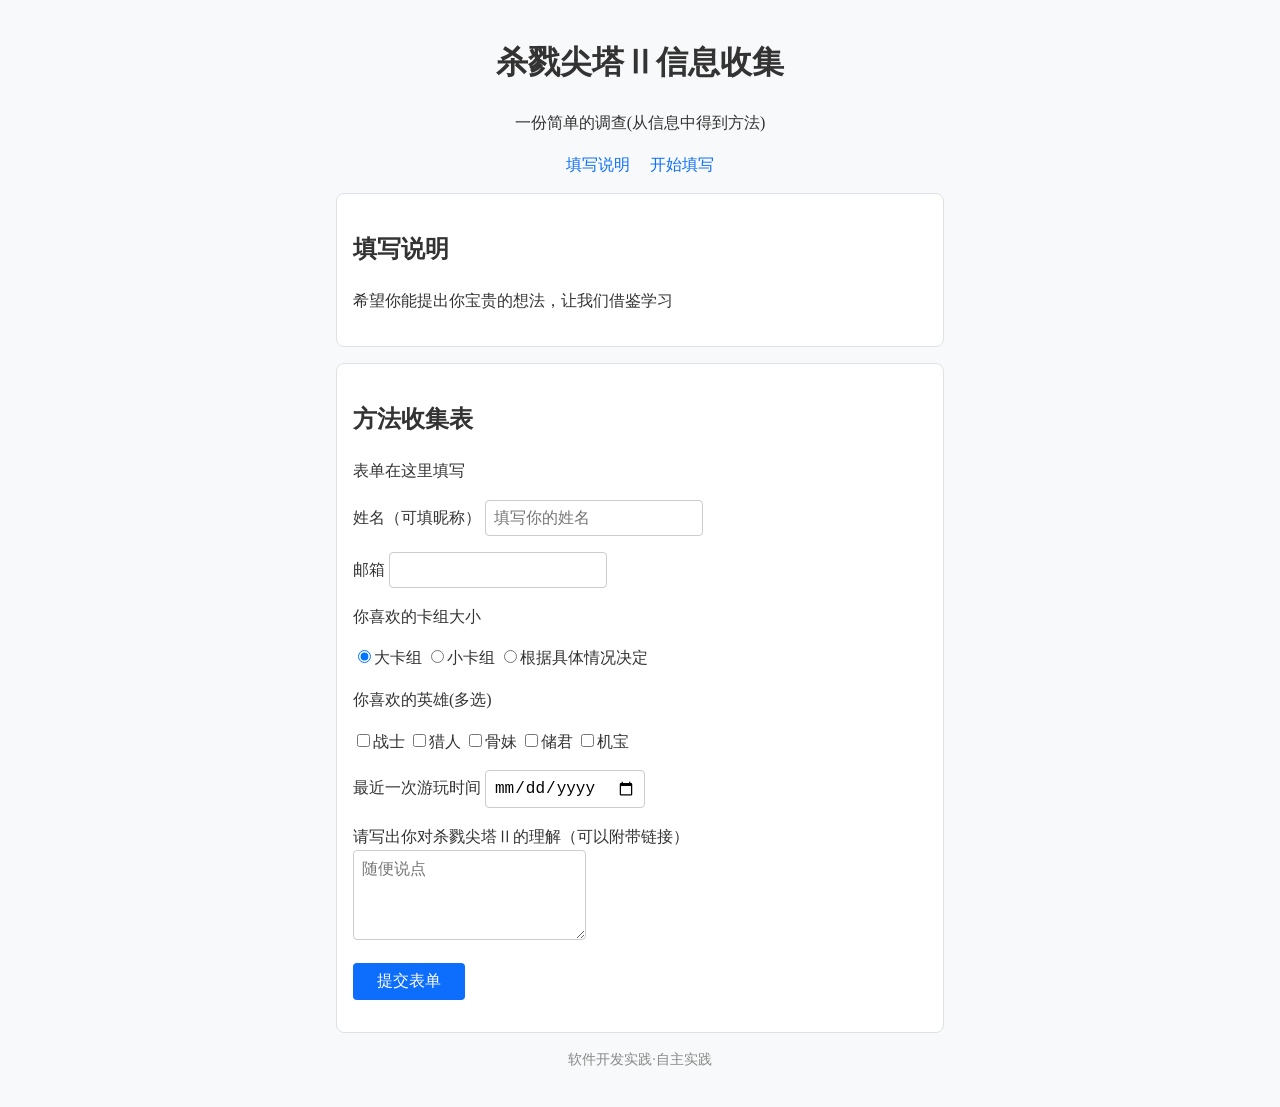
<file: collect-form/index.html>
<!DOCTYPE html>
<html lang="zh-CN">
    <head>
        <meta charset="UTF-8">
        <meta name="viewport" content="width=device-width,initial-scale=1.0">
        <title>关于杀戮尖塔Ⅱ的信息收集</title>
        <link rel="stylesheet" href="mycss.css">
    </head>
<body>
    <header>
        <h1>杀戮尖塔Ⅱ信息收集</h1>
        <p>一份简单的调查(从信息中得到方法)</p>
    </header>
    <nav>
        <a href="#intro">填写说明</a>
        <a href="#form">开始填写</a>
    </nav>
    <main>
        <section id="intro">
            <h2>填写说明</h2>
            <p>希望你能提出你宝贵的想法，让我们借鉴学习</p>
        </section>
        <section id="form">
            <h2>方法收集表</h2>
            <p>表单在这里填写</p>
            <form action="#" method="get">
                <p>
                    <label for="name">姓名（可填昵称）</label>
                    <input type="text" id="name" name="name" placeholder="填写你的姓名" required>
                </p>
                <p>
                    <label for="mail">邮箱</label>
                    <input type="email" id="mail" name="email" required>
                </p>
                <p>你喜欢的卡组大小</p>
                <label><input type="radio" name="number" value="3" checked>大卡组</label>
                <label><input type="radio" name="number" value="2" >小卡组</label>
                <label><input type="radio" name="number" value="1" >根据具体情况决定</label>
                <p>你喜欢的英雄(多选)</p>
                <p>
                    <label><input type="checkbox" name="charact" value="zhanshi">战士</label>
                    <label><input type="checkbox" name="charact" value="lieren">猎人</label>
                    <label><input type="checkbox" name="charact" value="gumei">骨妹</label>
                    <label><input type="checkbox" name="charact" value="chujun">储君</label>
                    <label><input type="checkbox" name="charact" value="jibao">机宝</label>
                </p>
                <p>
                    <label for="playdate">最近一次游玩时间</label>
                    <input type="date" id="playdate" name="playdate">
                </p>
                <p>
                    <label for="advice">请写出你对杀戮尖塔Ⅱ的理解（可以附带链接）</label><br>
                    <textarea id="advice" name="advice" rows="4" maxlength="200" placeholder="随便说点"></textarea>
                </p>
                <p><button type="submit">提交表单</button></p>
            </form>
        </section>
    </main>
    <footer>
        <p>软件开发实践·自主实践</p>
    </footer>
</body>
</html>
</file>
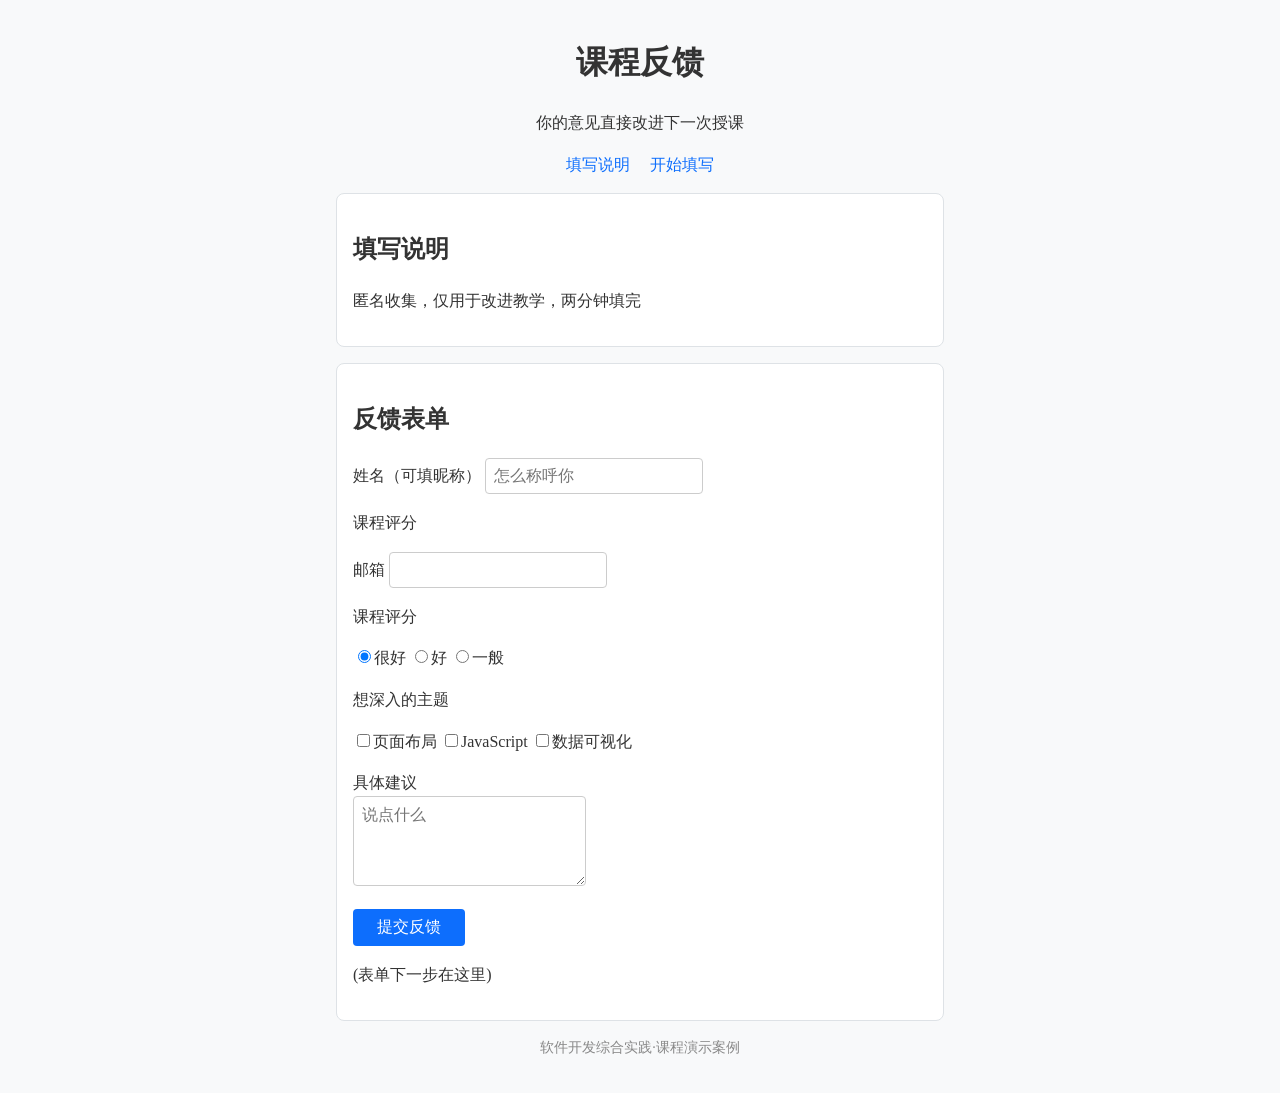
<file: feedback-form/index.html>
<!DOCTYPE html>
<html lang="zh-CN">
<head>
    <meta charset="UTF-8">
    <meta name="viewport" content="width=device-width",initial-scale=1.0>
    <link rel="stylesheet" href="style.css">
    <title>课程反馈</title>
</head>
<body>
    <header>
        <h1>课程反馈</h1>
        <p>你的意见直接改进下一次授课</p>
    </header>
    <nav>
        <a href="#intro">填写说明</a>
        <a href="#from">开始填写</a>
    </nav>
    <main>
        <section id="intro">
            <h2>填写说明</h2>
            <p>匿名收集，仅用于改进教学，两分钟填完</p>
        </section>
        <section id="from">
            <h2>反馈表单</h2>
            <form action="#" method="get">
                <p>
                    <label for="name">姓名（可填昵称）</label>
                    <input type="text" id="name" name="name" placeholder="怎么称呼你" required>
                </p>
                <p>
                    课程评分
                </p>    
                <p>
                    <label for="mail">邮箱</label>
                    <input type="email" id="mail" name="mail" required>
                </p>
                <p>课程评分</p>
                <p>
                    <label><input type="radio" name="score" value="5" checked>很好</label>
                    <label><input type="radio" name="score" value="4" >好</label>
                    <label><input type="radio" name="score" value="3" >一般</label>
                </p>
                <p>
                    想深入的主题
                </p>
                <p>
                    <label><input type="checkbox" name="topic" value="layout">页面布局</label>
                    <label><input type="checkbox" name="topic" value="js">JavaScript</label>
                    <label><input type="checkbox" name="topic" value="chart">数据可视化</label>
                </p>
                <p>
                    <label for="advice">具体建议</label><br>
                    <textarea id="advice" name="advice" rows="4" maxlength="200" placeholder="说点什么"></textarea>
                </p>
                <p>
                    <button type="submit">提交反馈</button>
                </p>
            </form>
            <p>(表单下一步在这里)</p>
        </section>
    </main>
    <footer>
        <p>软件开发综合实践·课程演示案例</p>
    </footer>
</body>
</html>
</file>
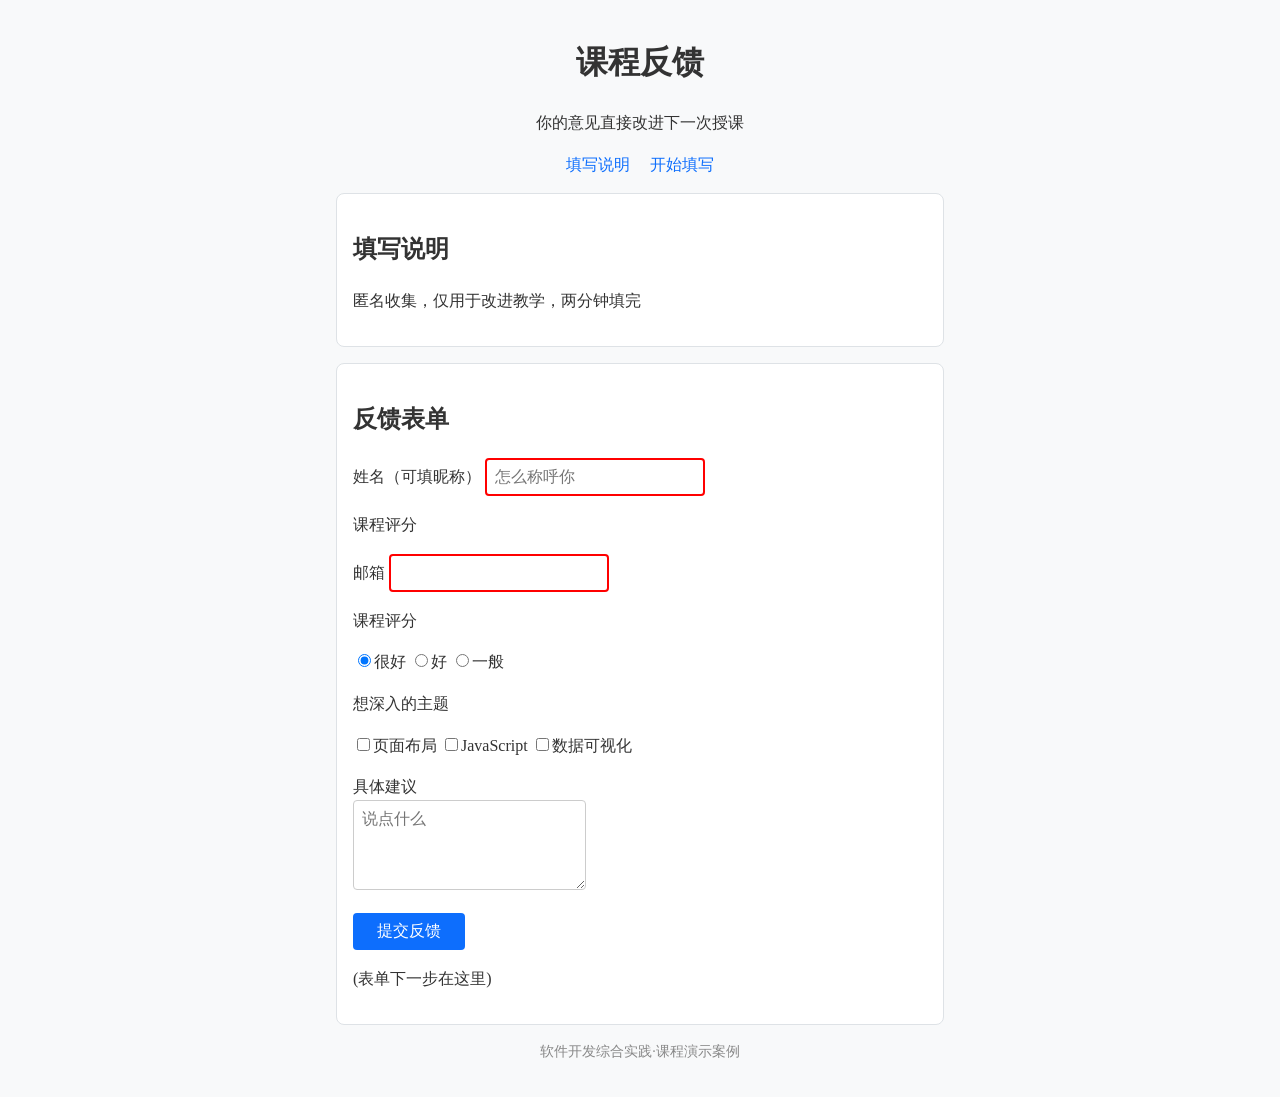
<file: feedbak-form-text/index.html>
<!DOCTYPE html>
<html lang="zh-CN">
<head>
    <meta charset="UTF-8">
    <meta name="viewport" content="width=device-width",initial-scale=1.0>
    <title>课程反馈</title>
    <link rel="stylesheet" href="style.css">
</head>
<body>
    <header>
        <h1>课程反馈</h1>
        <p>你的意见直接改进下一次授课</p>
    </header>
    <nav>
        <a href="#intro">填写说明</a>
        <a href="#from">开始填写</a>
    </nav>
    <main>
        <section id="intro">
            <h2>填写说明</h2>
            <p>匿名收集，仅用于改进教学，两分钟填完</p>
        </section>
        <section id="from">
            <h2>反馈表单</h2>
            <form action="#" method="get">
                <p>
                    <label for="name">姓名（可填昵称）</label>
                    <input type="text" id="name" name="name" placeholder="怎么称呼你" required>
                </p>
                <p>
                    课程评分
                </p>    
                <p>
                    <label for="mail">邮箱</label>
                    <input type="email" id="mail" name="mail" required>
                </p>
                <p>课程评分</p>
                <p>
                    <label><input type="radio" name="score" value="5" checked>很好</label>
                    <label><input type="radio" name="score" value="4" >好</label>
                    <label><input type="radio" name="score" value="3" >一般</label>
                </p>
                <p>
                    想深入的主题
                </p>
                <p>
                    <label><input type="checkbox" name="topic" value="layout">页面布局</label>
                    <label><input type="checkbox" name="topic" value="js">JavaScript</label>
                    <label><input type="checkbox" name="topic" value="chart">数据可视化</label>
                </p>
                <p>
                    <label for="advice">具体建议</label><br>
                    <textarea id="advice" name="advice" rows="4" maxlength="200" placeholder="说点什么"></textarea>
                </p>
                <p>
                    <button type="submit">提交反馈</button>
                </p>
            </form>
            <p>(表单下一步在这里)</p>
        </section>
    </main>
    <footer>
        <p>软件开发综合实践·课程演示案例</p>
    </footer>
</body>
</html>
</file>
<file: collect-form/mycss.css>
*{
    box-sizing: border-box;
}

body{
    font-family: "Microsoft YaHei","PingFang SC","sans-serif";
    color: #333;
    line-height: 1.6;
    background-color: #f8f9fa;
    max-width: 640px;
    margin: 0 auto;
    padding: 16px;
}
header{
    text-align: center;
}

nav{
    text-align: center;
    margin-bottom: 16px;
}

nav a{
    color: #0d6efd;
    text-decoration: none;
    margin: 0 8px;
}

section{
    background: #fff;
    border: 1px solid #dee2e6;
    border-radius: 8px;
    padding: 16px;
    margin-bottom: 16px;
}

input, textarea,select,button{
    font-size: 16px;
    padding: 8px;
    border: 1px solid #ccc;
    border-radius: 4px;
}

button{
    background: #0d6efd;
    color: #fff;
    border: none;
    padding: 8px 24px;
}

footer{
    text-align: center;
    color: #888;
    font-size: 14px;
}
</file>
<file: feedback-form/style.css>
*{
    box-sizing: border-box;
}

body{
    font-family: "Microsoft YaHei","PingFang SC","sans-serif";
    color: #333;
    line-height: 1.6;
    background-color: #f8f9fa;
    max-width: 640px;
    margin: 0 auto;
    padding: 16px;
}
header{
    text-align: center;
}

nav{
    text-align: center;
    margin-bottom: 16px;
}

nav a{
    color: #0d6efd;
    text-decoration: none;
    margin: 0 8px;
}

section{
    background: #fff;
    border: 1px solid #dee2e6;
    border-radius: 8px;
    padding: 16px;
    margin-bottom: 16px;
}

input, textarea,select,button{
    font-size: 16px;
    padding: 8px;
    border: 1px solid #ccc;
    border-radius: 4px;
}

button{
    background: #0d6efd;
    color: #fff;
    border: none;
    padding: 8px 24px;
}

footer{
    text-align: center;
    color: #888;
    font-size: 14px;
}
</file>
<file: feedbak-form-text/style.css>
*{
    box-sizing: border-box;
}

body{
    font-family: "Microsoft YaHei","PingFang SC","sans-serif";
    color: #333;
    line-height: 1.6;
    background-color: #f8f9fa;
    max-width: 640px;
    margin: 0 auto;
    padding: 16px;
}
header{
    text-align: center;
}

nav{
    text-align: center;
    margin-bottom: 16px;
}

nav a{
    color: #0d6efd;
    text-decoration: none;
    margin: 0 8px;
}

section{
    background: #fff;
    border: 1px solid #dee2e6;
    border-radius: 8px;
    padding: 16px;
    margin-bottom: 16px;
}

input, textarea,select,button{
    font-size: 16px;
    padding: 8px;
    border: 1px solid #ccc;
    border-radius: 4px;
}

button{
    background: #0d6efd;
    color: #fff;
    border: none;
    padding: 8px 24px;
}

footer{
    text-align: center;
    color: #888;
    font-size: 14px;
}

input:valid
{
    background-color: yellow;
}

input:invalid
{ 
    border:2px solid red;
}

input:focus
	{ 
	background-color:blue;
	}
</file>
